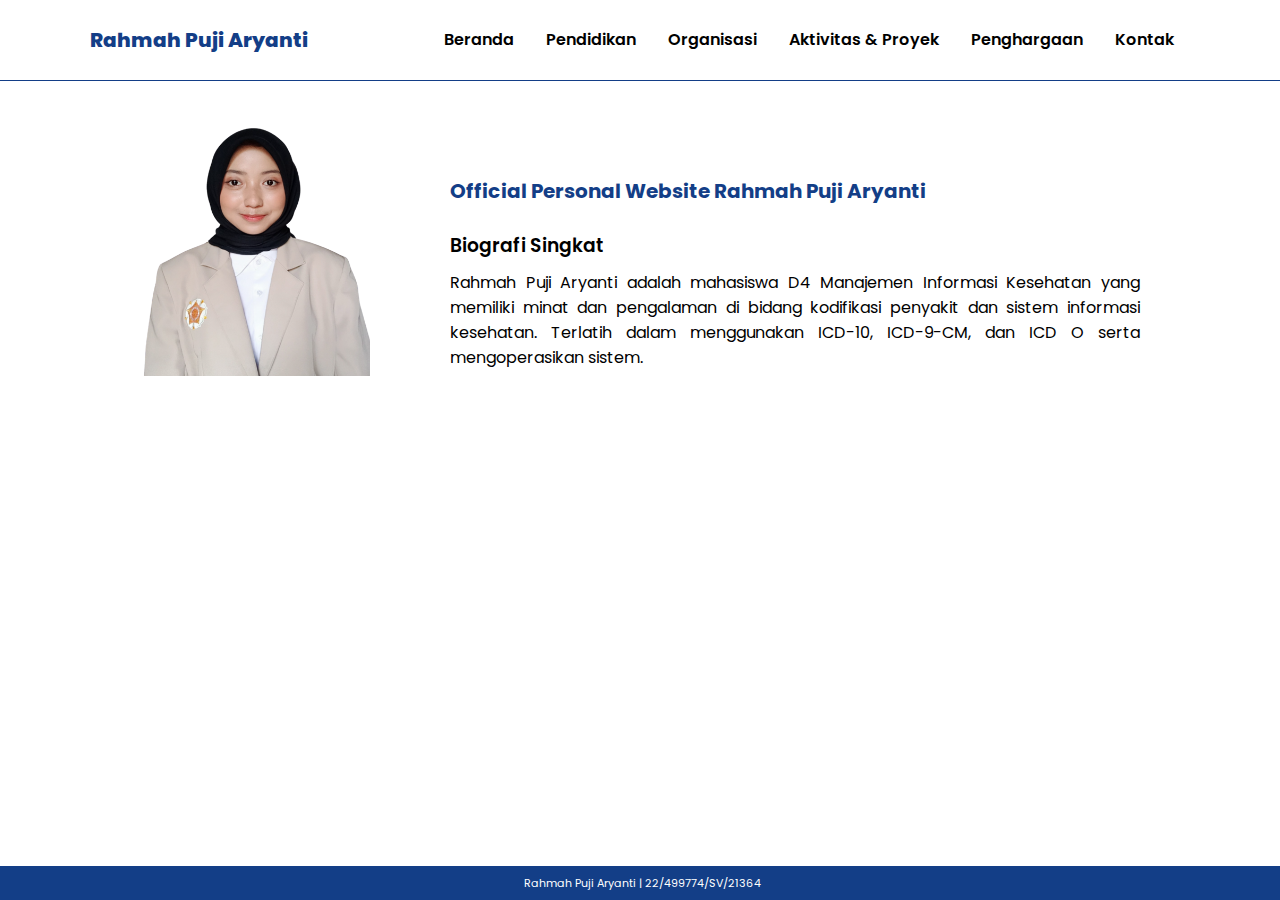
<file: index.html>
<!DOCTYPE html>
<html lang="en">
<head>
    <meta charset="UTF-8">
    <meta name="viewport" content="width=device-width, initial-scale=1.0">
    <title>Rahmah Puji Aryanti - Personal Website</title>
    <link rel="stylesheet" href="asset/style/style.css">
</head>
<body>
    <nav>
        <div class="wrapper">
            <div class="logo"><a href=" ">Rahmah Puji Aryanti</a></div>
            <div class="menu">
                <ul>
                    <li><a href="index.html" class="active">Beranda</a></li>
                    <li><a href="education.html">Pendidikan</a></li>
                    <li><a href="organization.html">Organisasi</a></li>
                    <li><a href="activities.html">Aktivitas & Proyek</a></li>
                    <li><a href="awards.html">Penghargaan</a></li>
                    <li><a href="contact.html">Kontak</a></li>
                </ul>
            </div>
        </div>
    </nav>
    <br>

    <main>
    <div class="beranda">
        <!---Beranda-->
            <img src="asset/img/Foto Rahmah Puji Aryanti.png" width="230" height="250"/>
            <div class="kolom">
                <p class="deskripsi">Official Personal Website Rahmah Puji Aryanti</p>
                <br>
                <h3>Biografi Singkat</h3>
                <p align="justify">
                    Rahmah Puji Aryanti adalah mahasiswa D4 Manajemen Informasi Kesehatan yang memiliki minat dan pengalaman di bidang kodifikasi penyakit dan sistem informasi kesehatan. Terlatih dalam menggunakan ICD-10, ICD-9-CM, dan ICD O serta mengoperasikan sistem.</p>   
            </div>
        </section>
    </div>
    </main>

<footer class="footer">
    <p>Rahmah Puji Aryanti | 22/499774/SV/21364</p>
</footer>

</body>
</html>
</file>
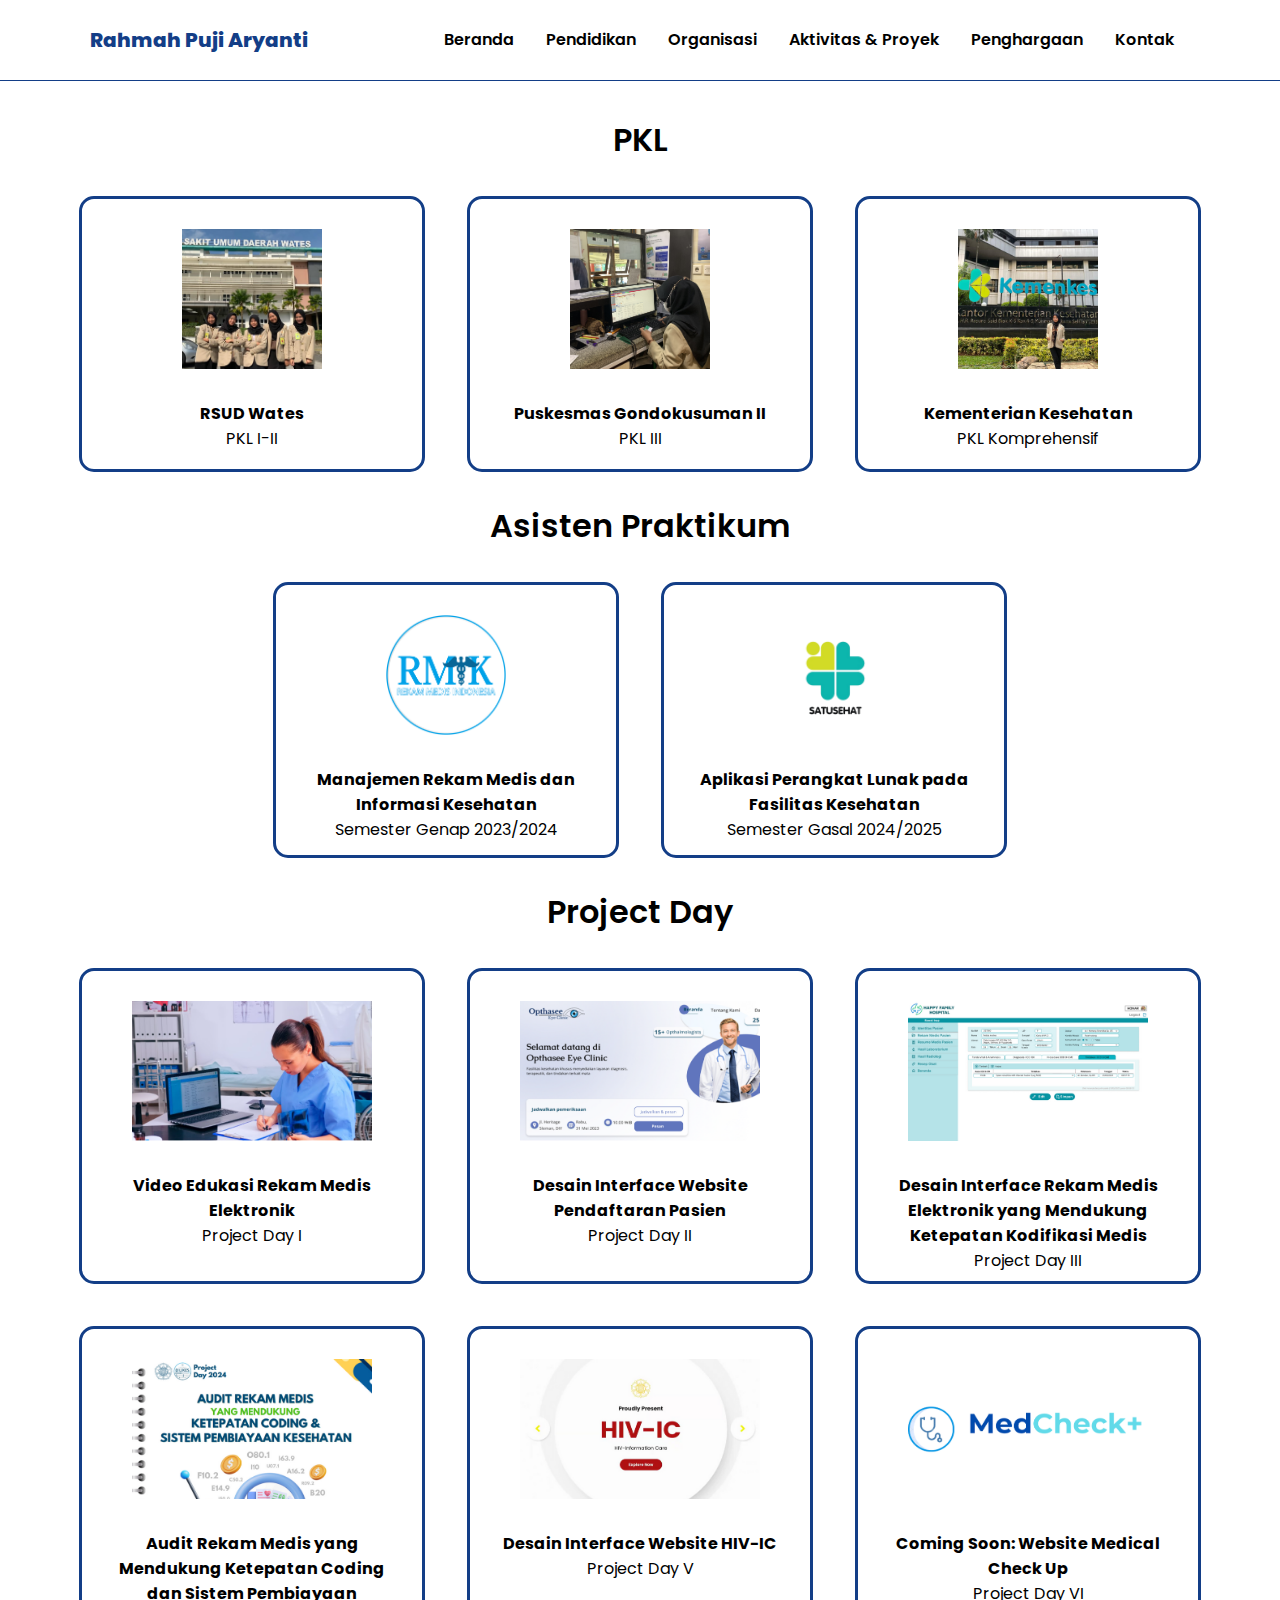
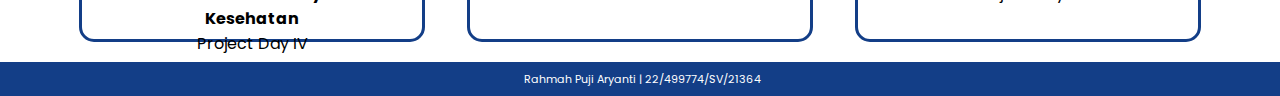
<file: activities.html>
<!DOCTYPE html>
<html lang="en">
<head>
    <meta charset="UTF-8">
    <meta name="viewport" content="width=device-width, initial-scale=1.0">
    <title>Rahmah Puji Aryanti - Personal Website</title>
    <link rel="stylesheet" href="asset/style/style.css">
</head>
<body>
    <nav>
        <div class="wrapper">
            <div class="logo"><a href=" ">Rahmah Puji Aryanti</a></div>
            <div class="menu">
                <ul>
                    <li><a href="index.html">Beranda</a></li>
                    <li><a href="education.html">Pendidikan</a></li>
                    <li><a href="organization.html">Organisasi</a></li>
                    <li><a href="activities.html" class="active">Aktivitas & Proyek</a></li>
                    <li><a href="awards.html">Penghargaan</a></li>
                    <li><a href="contact.html">Kontak</a></li>
                </ul>
            </div>
        </div>
    </nav>
    <br>
    
    <main>
    <div class="aktivitas">
        <!---Organisasi-->
            <div class="container-org">
                <h1 align="center">PKL</h1>
                <div class="box-org">
                    <a href="https://www.linkedin.com/posts/rahmahpujiaryanti_praktik-kerja-lapangan-i-ii-in-june-august-activity-7150481950749659138-lqUm?utm_source=social_share_send&utm_medium=member_desktop_web&rcm=ACoAADbbJHIBTvgnw_MstcMYSfNccRUKOjzRH28"><img src="asset/img/pkl rs.jpg" alt="PKL1-2" width="140" height="140"/></a>
                    <br>
                    <br>
                    <div class="content">
                        <a href="https://www.linkedin.com/posts/rahmahpujiaryanti_praktik-kerja-lapangan-i-ii-in-june-august-activity-7150481950749659138-lqUm?utm_source=social_share_send&utm_medium=member_desktop_web&rcm=ACoAADbbJHIBTvgnw_MstcMYSfNccRUKOjzRH28"><h4>RSUD Wates</h4></a>
                        <a href="https://www.linkedin.com/posts/rahmahpujiaryanti_praktik-kerja-lapangan-i-ii-in-june-august-activity-7150481950749659138-lqUm?utm_source=social_share_send&utm_medium=member_desktop_web&rcm=ACoAADbbJHIBTvgnw_MstcMYSfNccRUKOjzRH28"><p>PKL I-II</p></a>
                    </div>
                </div>
                <div class="box-org">
                    <a><img src="asset/img/pkl puskesmas.jpg" alt="PKL3" width="140" height="140"/></a>
                    <br>
                    <br>
                    <div class="content">
                        <a><h4>Puskesmas Gondokusuman II</h4></a>
                        <a><p>PKL III</p></a>
                    </div>
                </div>
                <div class="box-org">
                    <a href="https://drive.google.com/file/d/1jDkBt1Ezm_TQ-wMPmG3RSSuQupQEFGHG/view?usp=drive_link"><img src="asset/img/pkl kompre.jpg" alt="MRF" width="140" height="140"/></a>
                    <br>
                    <br>
                    <div class="content">
                        <a href="https://drive.google.com/file/d/1jDkBt1Ezm_TQ-wMPmG3RSSuQupQEFGHG/view?usp=drive_link"><h4>Kementerian Kesehatan</h4></a>
                        <a href="https://drive.google.com/file/d/1jDkBt1Ezm_TQ-wMPmG3RSSuQupQEFGHG/view?usp=drive_link"><p>PKL Komprehensif</p></a>
                    </div>
                </div>
            </div>

            <div class="container-org">
                <h1 align="center">Asisten Praktikum</h1>
                <div class="box-org">
                    <a href="https://drive.google.com/file/d/1VkX8MTFjTYN2FN-DAlJU6KFf_E11nxDI/view?usp=sharing"><img src="asset/img/mrmik.png" alt="mrmik" width="120" height="120"/></a>
                    <br>
                    <br>
                    <div class="content">
                        <a href="https://drive.google.com/file/d/1VkX8MTFjTYN2FN-DAlJU6KFf_E11nxDI/view?usp=sharing"><h4>Manajemen Rekam Medis dan Informasi Kesehatan</h4></a>
                        <a href="https://drive.google.com/file/d/1VkX8MTFjTYN2FN-DAlJU6KFf_E11nxDI/view?usp=sharing"><p>Semester Genap 2023/2024</p></a>
                    </div>
                </div>
                <div class="box-org">
                    <a href="https://drive.google.com/file/d/1344liGV_B02s6slvQF0XnxKrEULZ4Uh9/view?usp=sharing"><img src="asset/img/satusehat.png" alt="Apl faskes" width="120" height="120"/></a>
                    <br>
                    <br>
                    <div class="content">
                        <a href="https://drive.google.com/file/d/1344liGV_B02s6slvQF0XnxKrEULZ4Uh9/view?usp=sharing"><h4>Aplikasi Perangkat Lunak pada Fasilitas Kesehatan</h4></a>
                        <a href="https://drive.google.com/file/d/1344liGV_B02s6slvQF0XnxKrEULZ4Uh9/view?usp=sharing"><p>Semester Gasal 2024/2025</p></a>
                    </div>
                </div>
            </div>

            <div class="container-org">
                <h1 align="center" class="text">Project Day</h1>
                <div class="box-pd">
                    <a><img src="asset/img/1.png" alt="PD1" width="240" height="140"/></a>
                    <br>
                    <br>
                    <div class="content">
                        <a><h4>Video Edukasi Rekam Medis Elektronik</h4></a>
                        <a><p>Project Day I</p></a>
                    </div>
                </div>
                <div class="box-pd">
                    <a href="https://www.figma.com/proto/03zVlSyKIN8aEpdz37udNc?node-id=0-1&t=9ZZkulLNGXxDiomT-6"><img src="asset/img/2.png" alt="PD2" width="240" height="140"/></a>
                    <br>
                    <br>
                    <div class="content">
                        <a href="https://www.figma.com/proto/03zVlSyKIN8aEpdz37udNc?node-id=0-1&t=9ZZkulLNGXxDiomT-6"><h4>Desain Interface Website Pendaftaran Pasien</h4></a>
                        <a href="https://www.figma.com/proto/03zVlSyKIN8aEpdz37udNc?node-id=0-1&t=9ZZkulLNGXxDiomT-6"><p>Project Day II</p></a>
                    </div>
                </div>
                <div class="box-pd">
                    <a href="https://drive.google.com/drive/folders/1eVUcj6YMw_htjgDKRzY6r8ksZwx3iXiH?usp=sharing"><img src="asset/img/3.png" alt="PD3" width="240" height="140"/></a>
                    <br>
                    <br>
                    <div class="content">
                        <a href="https://drive.google.com/drive/folders/1eVUcj6YMw_htjgDKRzY6r8ksZwx3iXiH?usp=sharing"><h4>Desain Interface Rekam Medis Elektronik yang Mendukung Ketepatan Kodifikasi Medis</h4></a>
                        <a href="https://drive.google.com/drive/folders/1eVUcj6YMw_htjgDKRzY6r8ksZwx3iXiH?usp=sharing"><p>Project Day III</p></a>
                    </div>
                </div>
                <div class="box-pd">
                    <a href="https://drive.google.com/drive/folders/1snuXqi6KaMIsJMgVl4chEdeZB-bwynbf?usp=sharing"><img src="asset/img/4.png" alt="PD4" width="240" height="140"/></a>
                    <br>
                    <br>
                    <div class="content">
                        <a href="https://drive.google.com/drive/folders/1snuXqi6KaMIsJMgVl4chEdeZB-bwynbf?usp=sharing"><h4>Audit Rekam Medis yang Mendukung Ketepatan Coding dan Sistem Pembiayaan Kesehatan</h4></a>
                        <a href="https://drive.google.com/drive/folders/1snuXqi6KaMIsJMgVl4chEdeZB-bwynbf?usp=sharing"><p>Project Day IV</p></a>
                    </div>
                </div>
                <div class="box-pd">
                    <a href="https://drive.google.com/drive/folders/1ju2cBE7ImGCmOtcLol4YvZeMSw8-ShXC?usp=sharing"><img src="asset/img/5.png" alt="PD5" width="240" height="140"/></a>
                    <br>
                    <br>
                    <div class="content">
                        <a href="https://drive.google.com/drive/folders/1ju2cBE7ImGCmOtcLol4YvZeMSw8-ShXC?usp=sharing"><h4>Desain Interface Website HIV-IC</h4></a>
                        <a href="https://drive.google.com/drive/folders/1ju2cBE7ImGCmOtcLol4YvZeMSw8-ShXC?usp=sharing"><p>Project Day V</p></a>
                    </div>
                </div>
                <div class="box-pd">
                    <a><img src="asset/img/6.png" alt="PD6" width="240" height="140"/></a>
                    <br>
                    <br>
                    <div class="content">
                        <a><h4>Coming Soon: Website Medical Check Up </h4></a>
                        <a><p>Project Day VI</p></a>
                    </div>
                </div>
            </div>

        </section>
    </div>
    </main>

<footer class="footer">
    <p>Rahmah Puji Aryanti | 22/499774/SV/21364</p>
</footer>

</body>
</html>
</file>
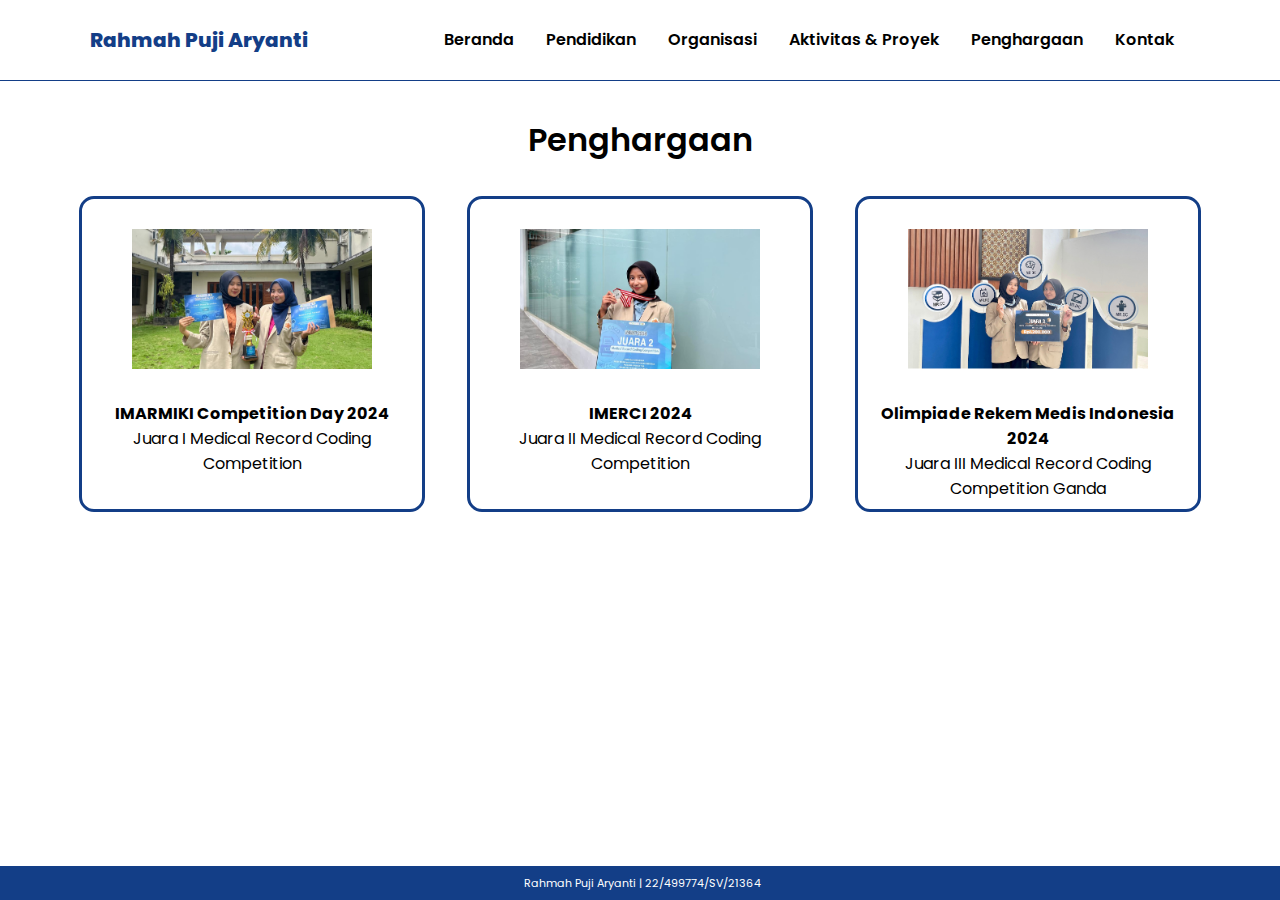
<file: awards.html>
<!DOCTYPE html>
<html lang="en">
<head>
    <meta charset="UTF-8">
    <meta name="viewport" content="width=device-width, initial-scale=1.0">
    <title>Rahmah Puji Aryanti - Personal Website</title>
    <link rel="stylesheet" href="asset/style/style.css">
</head>
<body>
    <nav>
        <div class="wrapper">
            <div class="logo"><a href=" ">Rahmah Puji Aryanti</a></div>
            <div class="menu">
                <ul>
                    <li><a href="index.html">Beranda</a></li>
                    <li><a href="education.html">Pendidikan</a></li>
                    <li><a href="organization.html">Organisasi</a></li>
                    <li><a href="activities.html" class="active">Aktivitas & Proyek</a></li>
                    <li><a href="awards.html">Penghargaan</a></li>
                    <li><a href="contact.html">Kontak</a></li>
                </ul>
            </div>
        </div>
    </nav>
    <br>
    
    <main>
    <div class="Penghargaan">
        <!---Penghargaan-->
            <div class="container-org">
                <h1 align="center">Penghargaan</h1>
                <div class="box-pd">
                    <a href="https://drive.google.com/file/d/12v3L1hqJUP-L_IFyNstxVYc_rCK0q2e6/view?usp=drive_link"><img src="asset/img/foto icd.png" alt="ICD" width="240" height="140"/></a>
                    <br>
                    <br>
                    <div class="content">
                        <a href="https://drive.google.com/file/d/12v3L1hqJUP-L_IFyNstxVYc_rCK0q2e6/view?usp=drive_link"><h4>IMARMIKI Competition Day 2024</h4></a>
                        <a href="https://drive.google.com/file/d/12v3L1hqJUP-L_IFyNstxVYc_rCK0q2e6/view?usp=drive_link"><p>Juara I Medical Record Coding Competition</p></a>
                    </div>
                </div>
                <div class="box-pd">
                    <a href="https://drive.google.com/file/d/1qiP-aqGFubFKCupMQ0gYbeIsVz31voAd/view?usp=drive_link"><img src="asset/img/foto imerci.png" alt="IMERCI" width="240" height="140"/></a>
                    <br>
                    <br>
                    <div class="content">
                        <a href="https://drive.google.com/file/d/1qiP-aqGFubFKCupMQ0gYbeIsVz31voAd/view?usp=drive_link"><h4>IMERCI 2024</h4></a>
                        <a href="https://drive.google.com/file/d/1qiP-aqGFubFKCupMQ0gYbeIsVz31voAd/view?usp=drive_link"><p>Juara II Medical Record Coding Competition</p></a>
                    </div>
                </div>
                <div class="box-pd">
                    <a href="https://drive.google.com/file/d/1WhxJbSS8nVBPsFH0BkHGNZ5RUBayjWf7/view?usp=drive_link"><img src="asset/img/foto ori.png" alt="PD3" width="240" height="140"/></a>
                    <br>
                    <br>
                    <div class="content">
                        <a href="https://drive.google.com/file/d/1WhxJbSS8nVBPsFH0BkHGNZ5RUBayjWf7/view?usp=drive_link"><h4>Olimpiade Rekem Medis Indonesia 2024</h4></a>
                        <a href="https://drive.google.com/file/d/1WhxJbSS8nVBPsFH0BkHGNZ5RUBayjWf7/view?usp=drive_link"><p>Juara III Medical Record Coding Competition Ganda</p></a>
                    </div>
                </div>
            </div>

        </section>
    </div>
    </main>

<footer class="footer">
    <p>Rahmah Puji Aryanti | 22/499774/SV/21364</p>
</footer>

</body>
</html>
</file>
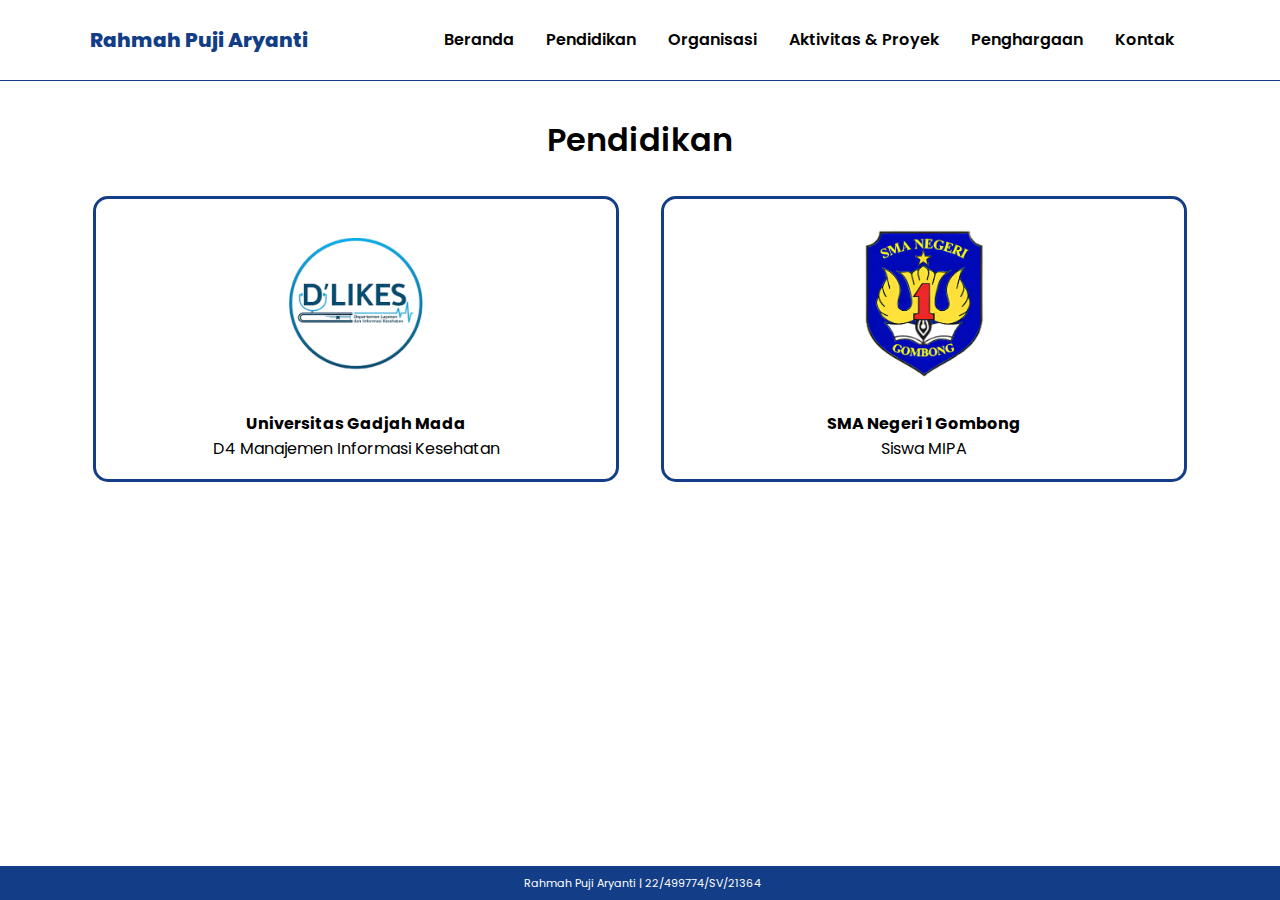
<file: education.html>
<!DOCTYPE html>
<html lang="en">
<head>
    <meta charset="UTF-8">
    <meta name="viewport" content="width=device-width, initial-scale=1.0">
    <title>Rahmah Puji Aryanti - Personal Website</title>
    <link rel="stylesheet" href="asset/style/style.css">
</head>
<body>
    <nav>
        <div class="wrapper">
            <div class="logo"><a href=" ">Rahmah Puji Aryanti</a></div>
            <div class="menu">
                <ul>
                    <li><a href="index.html">Beranda</a></li>
                    <li><a href="education.html" class="active">Pendidikan</a></li>
                    <li><a href="organization.html">Organisasi</a></li>
                    <li><a href="activities.html">Aktivitas & Proyek</a></li>
                    <li><a href="awards.html">Penghargaan</a></li>
                    <li><a href="contact.html">Kontak</a></li>
                </ul>
            </div>
        </div>
    </nav>
    <br>
  
    <main> 
    <div class="pendidikan">
        <!---Pendidikan-->
            <div class="container-edu">
                <h1 align="center">Pendidikan</h1>
                <div class="box-edu">
                    <a href="https://likes.sv.ugm.ac.id/"><img src="asset/img/logo dlikes.png" alt="universitas" width="160" height="150"/></a>
                    <br>
                    <br>
                    <div class="content">
                        <a href="https://likes.sv.ugm.ac.id/"><h4>Universitas Gadjah Mada</h4></a>
                        <a href="https://likes.sv.ugm.ac.id/"><p>D4 Manajemen Informasi Kesehatan</p></a>
                    </div>
                </div>
                <div class="box-edu">
                    <a href="https://www.facebook.com/SMAN1Gombong/?locale=id_ID"><img src="asset/img/logo sma.png" alt="SMA" width="120" height="150"/></a>
                    <br>
                    <br>
                    <div class="content">
                        <a href="https://www.facebook.com/SMAN1Gombong/?locale=id_ID"><h4>SMA Negeri 1 Gombong</h4></a>
                        <a href="https://www.facebook.com/SMAN1Gombong/?locale=id_ID"><p>Siswa MIPA</p></a>
                    </div>
                </div>
            </div>
        </section>
    </div>
    </main>   

<footer class="footer">
    <p>Rahmah Puji Aryanti | 22/499774/SV/21364</p>
</footer>

</body>
</html>
</file>
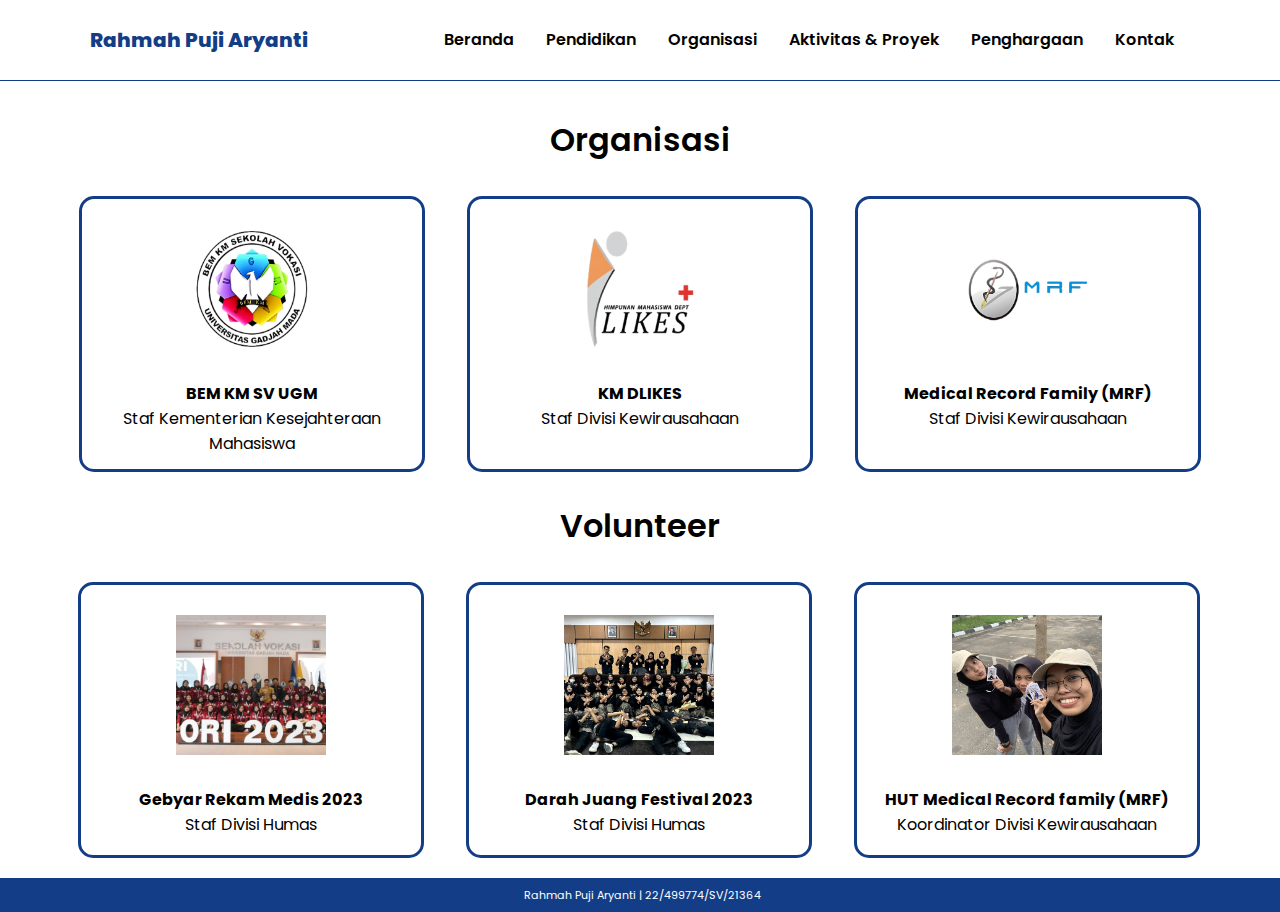
<file: organization.html>
<!DOCTYPE html>
<html lang="en">
<head>
    <meta charset="UTF-8">
    <meta name="viewport" content="width=device-width, initial-scale=1.0">
    <title>Rahmah Puji Aryanti - Personal Website</title>
    <link rel="stylesheet" href="asset/style/style.css">
</head>
<body>
    <nav>
        <div class="wrapper">
            <div class="logo"><a href=" ">Rahmah Puji Aryanti</a></div>
            <div class="menu">
                <ul>
                    <li><a href="index.html">Beranda</a></li>
                    <li><a href="education.html">Pendidikan</a></li>
                    <li><a href="organization.html" class="active">Organisasi</a></li>
                    <li><a href="activities.html">Aktivitas & Proyek</a></li>
                    <li><a href="awards.html">Penghargaan</a></li>
                    <li><a href="contact.html">Kontak</a></li>
                </ul>
            </div>
        </div>
    </nav>
    <br>
    
    <main>
    <div class="organisasi">
        <!---Organisasi-->
            <div class="container-org">
                <h1 align="center">Organisasi</h1>
                <div class="box-org">
                    <a href="https://drive.google.com/file/d/1_t_6ZEEYl_8ofwBoEbbovJK3sbolpTjK/view?usp=drive_link"><img src="asset/img/logo bem.png" alt="BEM" width="120" height="120"/></a>
                    <br>
                    <br>
                    <div class="content">
                        <a href="https://drive.google.com/file/d/1_t_6ZEEYl_8ofwBoEbbovJK3sbolpTjK/view?usp=drive_link"><h4>BEM KM SV UGM</h4></a>
                        <a href="https://drive.google.com/file/d/1_t_6ZEEYl_8ofwBoEbbovJK3sbolpTjK/view?usp=drive_link"><p>Staf Kementerian Kesejahteraan Mahasiswa</p></a>
                    </div>
                </div>
                <div class="box-org">
                    <a href="https://drive.google.com/file/d/1JX11_z9b1GIjIrBo1yHWHe9XjoWql4Fy/view?usp=drive_link"><img src="asset/img/logo kmd.png" alt="KMD" width="120" height="120"/></a>
                    <br>
                    <br>
                    <div class="content">
                        <a href="https://drive.google.com/file/d/1JX11_z9b1GIjIrBo1yHWHe9XjoWql4Fy/view?usp=drive_link"><h4>KM DLIKES</h4></a>
                        <a href="https://drive.google.com/file/d/1JX11_z9b1GIjIrBo1yHWHe9XjoWql4Fy/view?usp=drive_link"><p>Staf Divisi Kewirausahaan</p></a>
                    </div>
                </div>
                <div class="box-org">
                    <a href="https://drive.google.com/file/d/1c8ij-LTQ4c87rDztIqQeKAhwI_6dgZAf/view?usp=drive_link"><img src="asset/img/logo mrf.png" alt="MRF" width="120" height="120"/></a>
                    <br>
                    <br>
                    <div class="content">
                        <a href="https://drive.google.com/file/d/1c8ij-LTQ4c87rDztIqQeKAhwI_6dgZAf/view?usp=drive_link"><h4>Medical Record Family (MRF)</h4></a>
                        <a href="https://drive.google.com/file/d/1c8ij-LTQ4c87rDztIqQeKAhwI_6dgZAf/view?usp=drive_link"><p>Staf Divisi Kewirausahaan</p></a>
                    </div>
                </div>
            </div>

            <div class="container-org">
                <h1 align="center">Volunteer</h1>
                <div class="box-org">
                    <a href="https://www.linkedin.com/posts/rahmahpujiaryanti_gebyar-rekam-medis-indonesia-2023-i-am-activity-7150477112280240129-SKr4?utm_source=social_share_send&utm_medium=member_desktop_web&rcm=ACoAADbbJHIBTvgnw_MstcMYSfNccRUKOjzRH28"><img src="asset/img/ORI.jpg" alt="ORI" width="150" height="140"/></a>
                    <br>
                    <br>
                    <div class="content">
                        <a href="https://www.linkedin.com/posts/rahmahpujiaryanti_gebyar-rekam-medis-indonesia-2023-i-am-activity-7150477112280240129-SKr4?utm_source=social_share_send&utm_medium=member_desktop_web&rcm=ACoAADbbJHIBTvgnw_MstcMYSfNccRUKOjzRH28"><h4>Gebyar Rekam Medis 2023</h4></a>
                        <a href="https://www.linkedin.com/posts/rahmahpujiaryanti_gebyar-rekam-medis-indonesia-2023-i-am-activity-7150477112280240129-SKr4?utm_source=social_share_send&utm_medium=member_desktop_web&rcm=ACoAADbbJHIBTvgnw_MstcMYSfNccRUKOjzRH28"><p>Staf Divisi Humas</p></a>
                    </div>
                </div>
                <div class="box-org">
                    <a><img src="asset/img/dajufest.jpg" alt="Dajufest" width="150" height="140"/></a>
                    <br>
                    <br>
                    <div class="content">
                        <a><h4>Darah Juang Festival 2023</h4></a>
                        <a><p>Staf Divisi Humas</p></a>
                    </div>
                </div>
                <div class="box-org">
                    <a><img src="asset/img/humas hutmrf.jpg" alt="HUTMRF" width="150" height="140"/></a>
                    <br>
                    <br>
                    <div class="content">
                        <a><h4>HUT Medical Record family (MRF)</h4></a>
                        <a><p>Koordinator Divisi Kewirausahaan</p></a>
                    </div>
                </div>
                <br>
                <br>
            </div>

        </section>
    </div>
    </main>

<footer class="footer">
    <p>Rahmah Puji Aryanti | 22/499774/SV/21364</p>
</footer>

</body>
</html>
</file>
<file: asset/style/style.css>
@import url('https://fonts.googleapis.com/css2?family=Poppins:ital,wght@0,100;0,200;0,300;0,400;0,500;0,600;0,700;0,800;0,900;1,100;1,200;1,300;1,400;1,500;1,600;1,700;1,800;1,900&display=swap');

* {
    text-decoration: none;
    margin: 0px;
    padding: 0px;
}

main {
    flex: 1;
}

body {
    margin: 0px;
    padding: 0px;
    font-family: 'Poppins', serif;
    min-height: 100vh;
    flex: 1;
    flex-direction: column;
    display: flex;
}

a {
    color: black;
}

.wrapper {
    width: 1100px;
    margin: auto;
    position: center;
    padding: 0px;
}

.beranda {
    display: flex;
    gap: 40px;
    max-width: 1000px;
    margin: 0 auto;
    padding-top: 20px;
}

.logo a {
    font-size: 20px;
    font-weight: 800;
    float: left;
    font-family: 'Poppins', serif;
    color: #133E87;
}

.menu {
    float: right;
}

nav {
    width: 100%;
    margin: auto;
    display: flex;
    line-height: 80px;
    position: sticky;
    position:-webkit-sticky;
    top: 0;
    background: white;
    z-index: 1;
    border-bottom: 1px solid #133E87;
}

nav ul {
    list-style-type: none;
    margin: 0;
    padding: 0;
    overflow: hidden;
}

nav ul li {
    float: left;
}

nav ul li a {
    color: black;
    font-weight: 600;
    text-align: center;
    padding: 0px 16px 0px 16px;
    text-decoration: none;
}

nav ul li a:hover {
    color: #133E87;
}

section {
    margin: auto;
    display: flex;
    margin-bottom: 50px;
    margin-left: 90px;
}


.kolom {
    margin-top: 50px;
    margin-bottom: 50px;
    margin-left: 40px;
    flex: 1;
    text-align: justify;
}

.fotodiri {
    margin-left: 0px;
    margin-right: 0px;
}

.kolom .deskripsi {
    font-size: 20px;
    font-weight: bold;
    font-family: 'Poppins', serif;
    color: #133E87;
}

h1 {
    font-family: "Poppins", serif;
    font-weight: 600;
    font-style: normal;
    margin-bottom: 10px;
    color: black;
    width: 100%; 
}

h3 {
    font-family: "Poppins", serif;
    font-weight: 600;
    font-style: normal;
    margin-bottom: 10px;
    color: black;
    width: 100%;
}



.footer {
    background-color: #133E87;
    color: white;
    font-size: 11px;
    text-align: center;
    width: 100%;
    height: 30px;
    line-height: 30px;
    padding: 2px;
    bottom: 0;
}

/*PENDIDIKAN*/

.box-edu {
    width: 480px;
    height: 230px;
    background-color: white;
    border-style: solid;
    border-color: #133E87;
    border-radius: 15px;
    color: black;
    text-align: center;
    padding: 30px 20px 20px 20px;
    margin: 20px 20px 20px 20px;
    float: left;
}

.pendidikan {
    width: 100%;
    text-align: center; 
}

.container-edu {
    display: flex;
    justify-content: center; 
    align-items: center; 
    gap: 2px; 
    flex-wrap: wrap; 
    margin-top: 10px; 
}

.box-edu:hover {
    background-color: #D9EAFD;
}

/*ORGANISASI*/

.container-org {
    display: flex;
    justify-content: center; 
    align-items: center; 
    gap: 2px; 
    flex-wrap: wrap; 
    margin-top: 10px; 
}

.box-org {
    width: 300px;
    height: 220px;
    background-color: white;
    border-style: solid;
    border-color: #133E87;
    border-radius: 15px;
    color: black;
    text-align: center;
    padding: 30px 20px 20px 20px;
    margin: 20px 20px 20px 20px;
    float: left;
}

.organisasi{
    max-width: 1500px;
}

.box-org:hover {
    background-color: #D9EAFD; 
}

/*AKTIVITAS*/

.box-pd {
    width: 300px;
    height: 260px;
    background-color: white;
    border-style: solid;
    border-color: #133E87;
    border-radius: 15px;
    color: black;
    text-align: center;
    padding: 30px 20px 20px 20px;
    margin: 20px 20px 20px 20px;
    float: left; 
}

.box-pd:hover {
    background-color: #D9EAFD;
}

/*KONTAK*/


.kontak {
    padding: 1px 20px 20px 20px;
    margin: 10px 20px 20px 20px; 
    justify-content: center; 
    align-items: center;   
}

kontak .h2 {
    font-family: "Poppins", serif;
    font-weight: 600;
    font-style: normal;
    margin-bottom: 10px;
    color: black;
}

.container-contact {
    display: flex;
    justify-content: center; 
    align-items: center; 
    gap: 2px; 
    flex-wrap: wrap; 
    margin-top: 10px; 
}

.box-contact {
    width: 480px;
    height: 500px;
    background-color: white;
    border-color: #133E87;
    border-radius: 15px;
    color: black;
    text-align: center;
    padding: 1px 20px 20px 20px;
    margin: 0px 20px 20px 20px;
    float: left;
}

.isikontak form {
    width: 400px;
    text-align: center;
}


.input-box .input-field {
    width: 48,5%;
    position: center;
    margin-left: 40px;
}

.field .item {
    width: 100%;
    padding: 10px;
    background: transparent;
    border: 1px solid #133E87;
    outline: none;
    border-radius: 5px;
    font-family: "Poppins", serif;
    font-size: 12px;
    color: black;
    margin: 12px 0;
}

.field .item:placeholder {
    color:darkgrey;
}

form .textarea-field .item {
    resize: none;
    position: center;
    margin-left: 40px;
    width: 360px;
}

form button {
    padding: 5px 20px;
    background-color: white;
    color: #133E87;
    font-family: "Poppins", serif;
    font-size: 12px;
    border: 1px solid #133E87;
    border-radius: 5px;
    cursor: pointer;
    margin-left: 50px;
}

form button:hover {
    background-color: #133E87;
    color: white;
}

.field .error-txt {
    font-family: "Poppins", serif;
    font-size: 11px;
    text-align: left;
    color: red;
    margin: -5px 0 10px;
    display: none;
}

form .textarea-field .error-txt {
    margin-top: -10px;
}

a ion-icon {
    font-size: 50px;  /* Ubah ukuran ikon */
    gap: 30px;
    color: #133E87;   /* Warna ikon */
    margin: 0 20px;
}

a ion-icon:hover {
    transform: scale(1.2);
}
</file>
